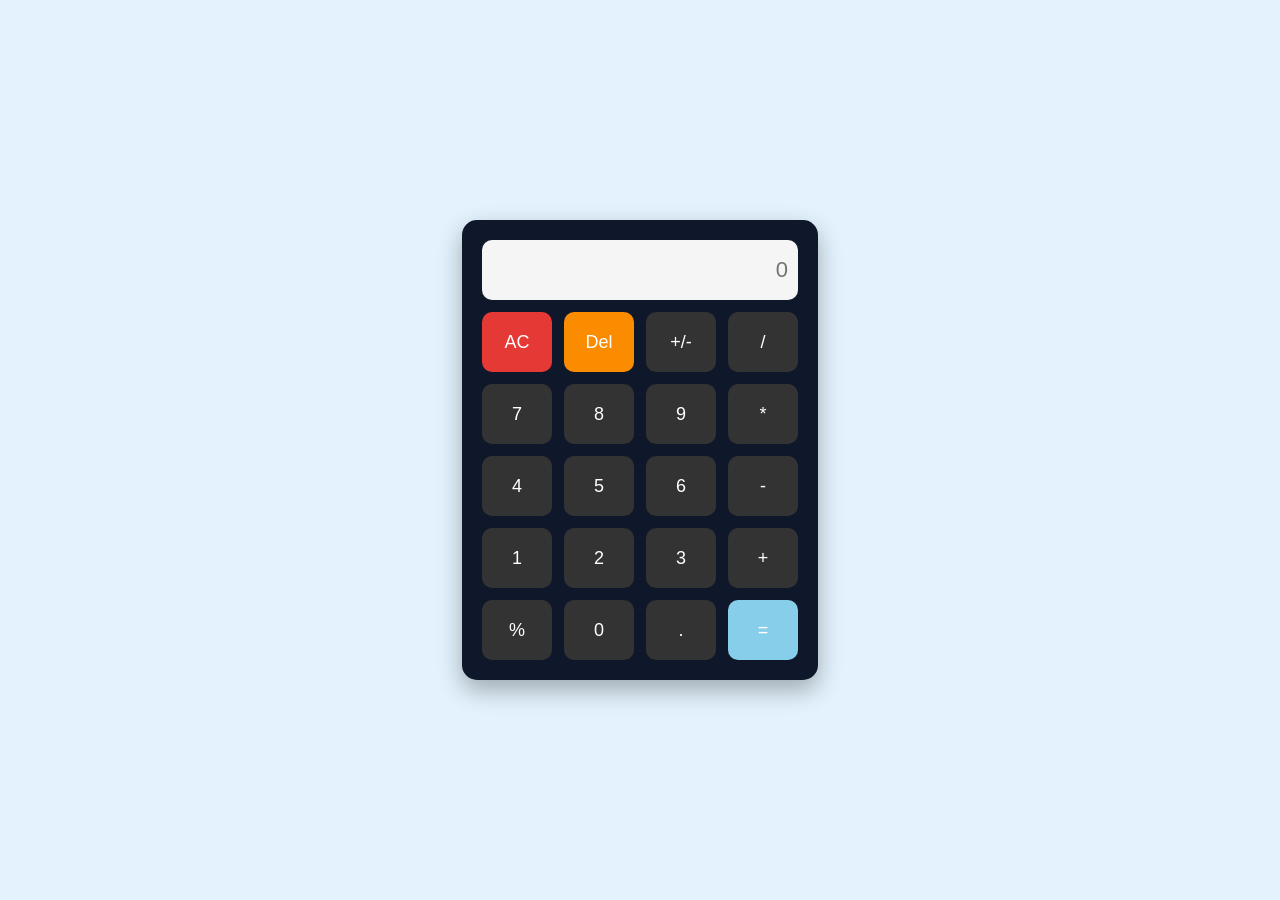
<file: calculator/index.html>
<!DOCTYPE html>
<html lang="en">
<head>
    <meta charset="UTF-8">
    <meta http-equiv="X-UA-Compatible" content="IE=edge">
    <meta name="viewport" content="width=device-width", initial-scale="1.0">
    <link rel="stylesheet" href="style.css">  
    <title>Calculator</title>
</head>
<body>
    <div class="container">
        <input type="text" placeholder="0" id="output-Screen">
        <button class="btn">AC</button>
        <button class="btn">Del</button>
        <button class="btn">+/-</button>
        <button class="btn">/</button>
        <button class="btn">7</button>
        <button class="btn">8</button>
        <button class="btn">9</button>
        <button class="btn">*</button>
        <button class="btn">4</button>
        <button class="btn">5</button>
        <button class="btn">6</button>
        <button class="btn">-</button>
        <button class="btn">1</button>
        <button class="btn">2</button>
        <button class="btn">3</button>
        <button class="btn">+</button>
        <button class="btn">%</button>
        <button class="btn">0</button>
        <button class="btn">.</button>
        <button class="btn">=</button>
    
    </div>
    <script src="script.js"></script>
       
</body>
</html>
</file>
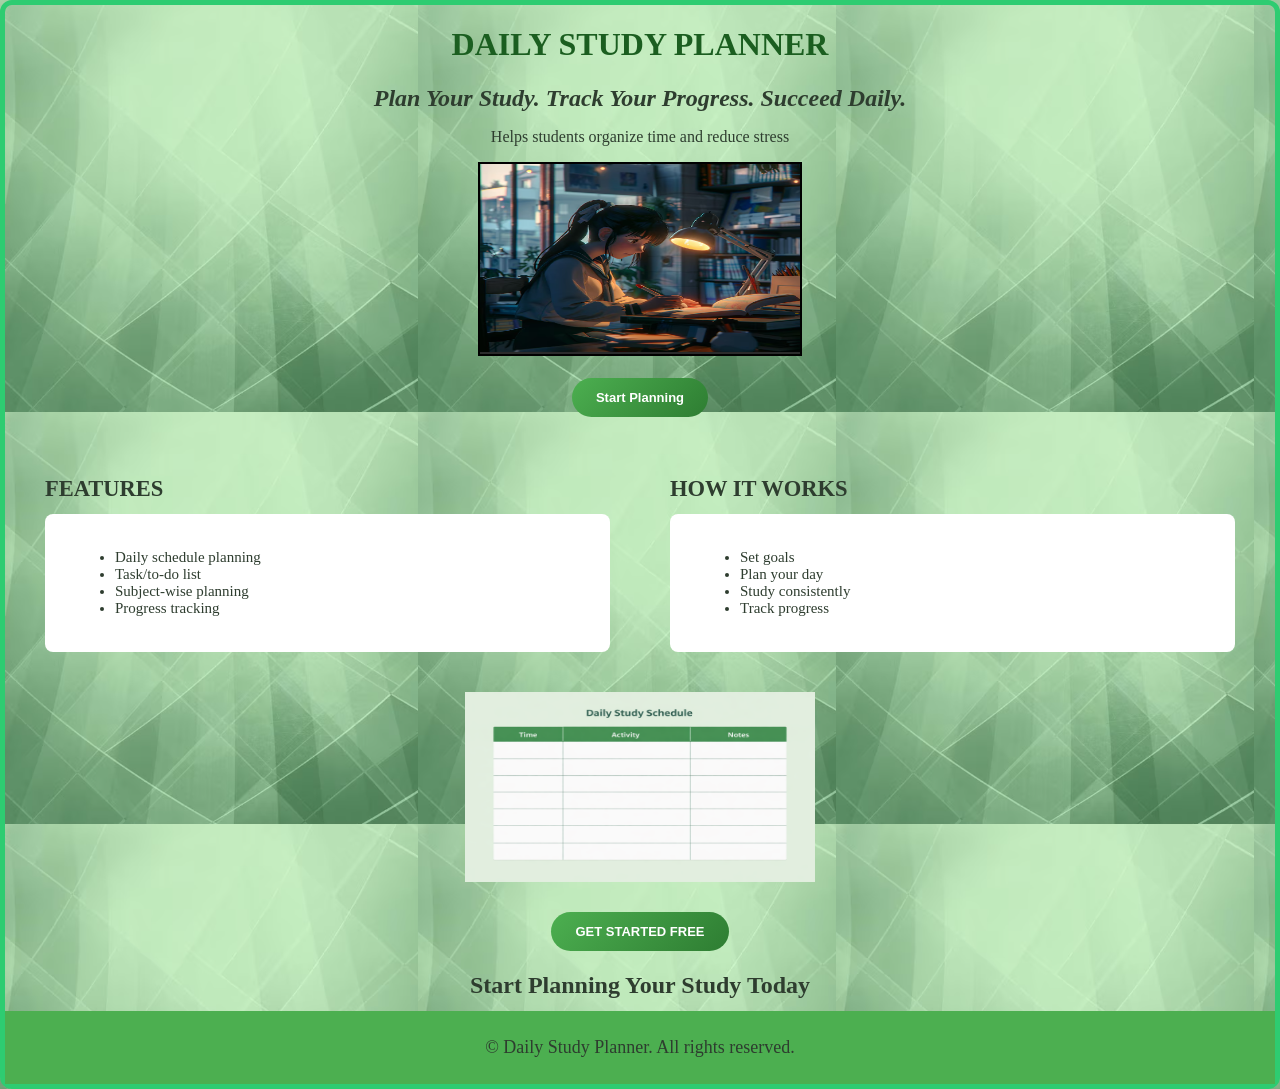
<file: LANDING PAGE/index.html>
<!DOCTYPE html>
<html>
<head>
    <title>PLANNAR📅</title>   
    <link rel="stylesheet" href="style.css">
</head>

<body>

    <div class="landing-page">

    <center>
    <h1>DAILY STUDY PLANNER</h1>
    <h2>
    <div class="one">Plan Your Study. Track Your Progress. Succeed Daily.</div>
    </h2>
    <p>Helps students organize time and reduce stress</p>

   
    <img src="study.png" width="320px" height="190px" border="2px solid #1B5E20" ><br><br>
    <button>Start Planning</button>
    </center>

    <section class="features-work">
        <div class = "features">
     <h2>FEATURES</h2>
        <div class ="box">
    <ul>
            <li>Daily schedule planning</li>

            <li>Task/to-do list</li>

            <li>Subject-wise planning</li>

            <li>Progress tracking</li>
    </ul>
     </div>
     </div>
     <div class="how-it-works">
     <h2>HOW IT WORKS</h2>
     <div class="box">
        <ul>
            <li>Set goals</li>

            <li>Plan your day</li>

            <li>Study consistently</li>

            <li>Track progress</li>
    
        </ul>
     </div>
    </div>

</section>
      
    <center>
    <img src="study schedule.png" width="350px" height="190px">
    <h1><button >GET STARTED FREE</button></h1>
    <h2>Start Planning Your Study Today</h2>
   </center>

   <footer class="footer">
   <p>© Daily Study Planner. All rights reserved.</p>
   </footer>

    </div>
</body>
</html>
</file>
<file: calculator/style.css>
*{
    margin:0;
    padding:0;
    box-sizing: border-box;
    font-family: Arial,sans-serif;
}

body {
    height: 100vh;
    display: flex;
    justify-content: center;
    align-items: center;
    background: #e3f2fd;
}

.container {
    background: #0F172A;
    padding: 20px;
    border-radius: 15px;
    display: grid;
    grid-template-columns: repeat(4, 70px);
    grid-gap: 12px;
    box-shadow: 0 10px 25px rgba(0, 0, 0, 0.3);
}

.container input {
    grid-column: span 4;
    height: 60px;
    font-size: 22px;
    text-align: right;
    padding: 10px;
    border-radius: 10px;
    border: none;
    outline: none;
    background: #f5f5f5;
}

.container button {
    height: 60px;
    border: none;
    border-radius: 10px;
    font-size: 18px;
    cursor: pointer;
    background: #333;
    color: #fff;
    transition: 0.2s;
}

.container button:hover {
    background: #555;
}

.container button:active {
    transform: scale(0.95);
}


.container button:nth-child(2){
    background: #e53935;
}
.container button:nth-child(3){
    background: #fb8c00; 
}
.container button:nth-child(21){

    background: skyblue;

}
</file>
<file: LANDING PAGE/style.css>
h1{
    color: #1B5E20;
}

h2{
    color:#2E3D2F;
}

.one{
    color:#2E3D2F;
    font-style: italic;
}

p{
    color:#2E3D2F;
}

button{
  background: linear-gradient(135deg, #4CAF50, #2E7D32);
  color: white;
  padding: 12px 24px;
  border: none;
  border-radius: 30px;
  font-size: 13px;
  font-weight: 600;
  cursor: pointer;
  transition: all 0.3s ease;
}

h3,ul{
   color:#2E3D2F; 
}

body{
    background-image: url('bg.png');
    margin:0;
}

.features-work {
  display: flex;
  gap: 60px;
  padding: 40px;
  font-size: 15px;
}

.features {
  flex: 1;
}

.how-it-works {
  flex: 1;
}

.box {
  background-color: white;
  padding: 20px 30px;
  border-radius: 8px;
}

h2 {
  margin-bottom: 12px;
}

.footer{
    background-color: #4CAF50;
    color: #2E3D2F;
    text-align: center;
    padding:8px;
    font-size: 18px;
}
 
.landing-page{
  
  border: 5px solid #2ecc71;
  border-radius: 12px;
  margin:0;
  
}
</file>
